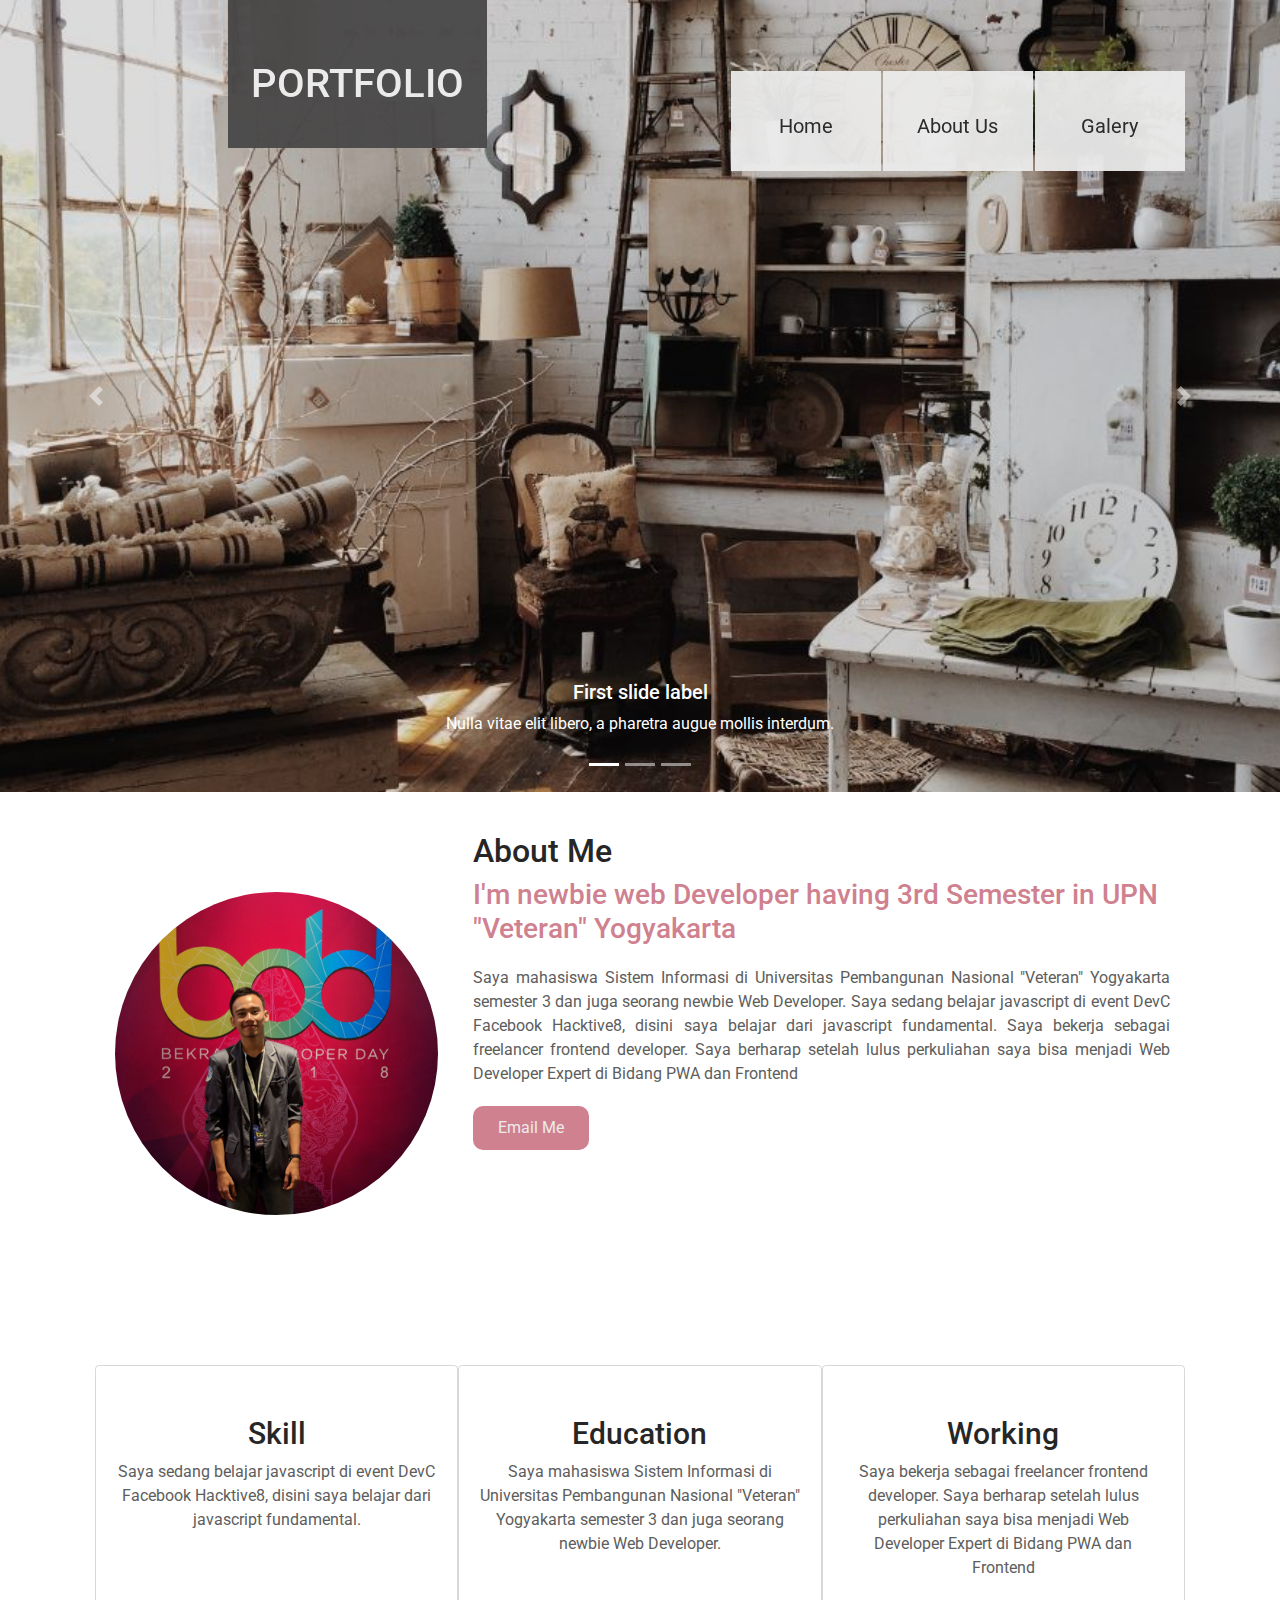
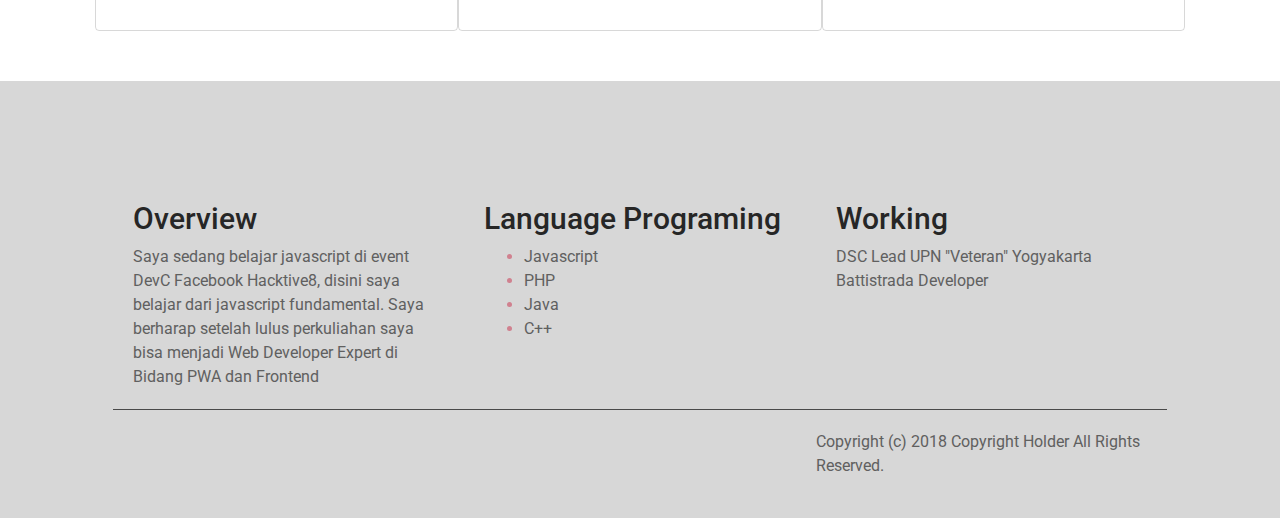
<file: index.html>
<!DOCTYPE html>
<html lang="en">
<head>
  <meta charset="utf-8">
  <meta http-equiv="x-ua-compatible" content="ie=edge">
  <meta name="viewport" content="width=device-width, initial-scale=1.0" />

  <title>Exercise 4</title>
  <link rel="stylesheet" href="https://use.fontawesome.com/releases/v5.8.1/css/all.css" integrity="sha384-50oBUHEmvpQ+1lW4y57PTFmhCaXp0ML5d60M1M7uH2+nqUivzIebhndOJK28anvf" crossorigin="anonymous">
  <link rel="stylesheet" href="https://stackpath.bootstrapcdn.com/bootstrap/4.3.1/css/bootstrap.min.css" integrity="sha384-ggOyR0iXCbMQv3Xipma34MD+dH/1fQ784/j6cY/iJTQUOhcWr7x9JvoRxT2MZw1T" crossorigin="anonymous">
  <link href="https://fonts.googleapis.com/css?family=Roboto&display=swap" rel="stylesheet">
  <link rel="stylesheet" href="style.css">
</head>
<body>

  <!-- navigation bar -->
  <header>
    <div class="nav icon">
      <h1>PORTFOLIO</h1>
    </div>
    <div class="navigation">
      <div class="row">
        <div class="col">
          <a href="index.html">Home</a>
        </div>
        <div class="col">
          <a href="about.html">About Us</a>
        </div>
        <div class="col">
          <a href="galery.html">Galery</a>
        </div>
      </div>
    </div>
  </header>

  <!-- slider -->
  <div id="carouselExampleCaptions" class="carousel slide" data-ride="carousel">

      <ol class="carousel-indicators">
        <li data-target="#carouselExampleCaptions" data-slide-to="0" class="active"></li>
        <li data-target="#carouselExampleCaptions" data-slide-to="1"></li>
        <li data-target="#carouselExampleCaptions" data-slide-to="2"></li>
      </ol>
      <div class="carousel-inner">
        <div class="carousel-item active">
          <img src="img/slide_img_1.jpeg" class="d-block w-100" alt="...">
          <div class="carousel-caption d-none d-md-block">
            <h5>First slide label</h5>
            <p>Nulla vitae elit libero, a pharetra augue mollis interdum.</p>
          </div>
        </div>
        <div class="carousel-item">
          <img src="img/slide_img_2.jpg" class="d-block w-100" alt="...">
          <div class="carousel-caption d-none d-md-block">
            <h5>Second slide label</h5>
            <p>Lorem ipsum dolor sit amet, consectetur adipiscing elit.</p>
          </div>
        </div>
        <div class="carousel-item">
          <img src="img/slide_img_3.jpeg" class="d-block w-100" alt="...">
          <div class="carousel-caption d-none d-md-block">
            <h5>Third slide label</h5>
            <p>Praesent commodo cursus magna, vel scelerisque nisl consectetur.</p>
          </div>
        </div>
      </div>
      <a class="carousel-control-prev" href="#carouselExampleCaptions" role="button" data-slide="prev">
        <span class="carousel-control-prev-icon" aria-hidden="true"></span>
        <span class="sr-only">Previous</span>
      </a>
      <a class="carousel-control-next" href="#carouselExampleCaptions" role="button" data-slide="next">
        <span class="carousel-control-next-icon" aria-hidden="true"></span>
        <span class="sr-only">Next</span>
      </a>
  </div>

  <!-- content bioda -->
  <div class="biodata container">
    <div class="row">
      <div class="col-sm-4">
        <img src="img/foto_profile.png">
      </div>
      <div class="col-sm-8">
        <h2>About Me</h2>
        <h3>I'm newbie web Developer having 3rd Semester in UPN "Veteran" Yogyakarta</h3>
        <article class="">
          <span>Saya mahasiswa Sistem Informasi di Universitas Pembangunan Nasional "Veteran" Yogyakarta semester 3 dan juga seorang newbie Web Developer. Saya sedang belajar javascript di event DevC Facebook Hacktive8, disini saya belajar dari javascript fundamental. Saya bekerja sebagai freelancer frontend developer. Saya berharap setelah lulus perkuliahan saya bisa menjadi Web Developer Expert di Bidang PWA dan Frontend</span><br>
        </article>

        <button type="button" id="email-modal" name="button">Email Me</button>
      </div>
    </div>
  </div>


  <!-- modal -->
  <div id="modal-box-email" class="modal-box">
    <div class="modal-content">
      <div class="close-modal">
        +
      </div>
      <form action="https://formspree.io/rizkyhh1999@gmail.com" method="POST">
        <span>Ask question in here</span>
        <input type="text" class="input" name="name" placeholder="Your Name...">
        <input type="email" class="input" name="_replyto" placeholder="Your Email...">
        <button type="submit">Send</button>
      </form>
    </div>
  </div>

  <!-- content -->
  <div class="content container">
    <div class="row">
      <div class="col-sm-4">
        <i class="fas fa-laptop fa-5x"></i>
        <h2 class="title-content">Skill</h2>
        <span>Saya sedang belajar javascript di event DevC Facebook Hacktive8, disini saya belajar dari javascript fundamental.</span>
      </div>
      <div class="col-sm-4">
        <i class="fas fa-user-graduate fa-5x"></i>
        <h2 class="title-content">Education</h2>
        <span>Saya mahasiswa Sistem Informasi di Universitas Pembangunan Nasional "Veteran" Yogyakarta semester 3 dan juga seorang newbie Web Developer. </span>
      </div>
      <div class="col-sm-4">
        <i class="fas fa-building fa-5x"></i>
        <h2 class="title-content">Working</h2>
        <span>Saya bekerja sebagai freelancer frontend developer. Saya berharap setelah lulus perkuliahan saya bisa menjadi Web Developer Expert di Bidang PWA dan Frontend</span>
      </div>
    </div>
  </div>

  <!-- footer -->
<footer>
  <div class="row">
    <div class="col-sm-4">
      <h2 class="title-content">Overview</h2>
      <span>Saya sedang belajar javascript di event DevC Facebook Hacktive8, disini saya belajar dari javascript fundamental. Saya berharap setelah lulus perkuliahan saya bisa menjadi Web Developer Expert di Bidang PWA dan Frontend</span>
      </div>
    <div class="col-sm-4">
      <h2 class="title-content">Language Programing</h2>
      <ul>
        <li><span>Javascript</span></li>
        <li><span>PHP</span></li>
        <li><span>Java</span></li>
        <li><span>C++</span></li>
      </ul>
    </div>
    <div class="col-sm-4">
      <h2 class="title-content">Working</h2>
      <span>DSC Lead UPN "Veteran" Yogyakarta</span>
      <span>Battistrada Developer</span>
    </div>
  </div>
  <div class="row border-top bottom-footer">
    <div class="col-sm-4 contact-link">
      <a href="https://www.instagram.com/rizky_haphap"><i class="fab fa-instagram fa-2x"></i></a>
      <a href="https://www.linkedin.com/in/rizki-mahfuddin-harahap-46111b14b/"><i class="fab fa-linkedin fa-2x"></i></a>
      <a href="https://github.com/rizkyharahap"><i class="fab fa-github fa-2x"></i></a>
    </div>
    <div class="col">

    </div>
    <div class="col-sm-4">
      <span>Copyright (c) 2018 Copyright Holder All Rights Reserved.</span>
    </div>
  </div>
</footer>

  <script src="https://code.jquery.com/jquery-3.3.1.slim.min.js" integrity="sha384-q8i/X+965DzO0rT7abK41JStQIAqVgRVzpbzo5smXKp4YfRvH+8abtTE1Pi6jizo" crossorigin="anonymous"></script>
  <script src="https://cdnjs.cloudflare.com/ajax/libs/popper.js/1.14.7/umd/popper.min.js" integrity="sha384-UO2eT0CpHqdSJQ6hJty5KVphtPhzWj9WO1clHTMGa3JDZwrnQq4sF86dIHNDz0W1" crossorigin="anonymous"></script>
  <script src="https://stackpath.bootstrapcdn.com/bootstrap/4.3.1/js/bootstrap.min.js" integrity="sha384-JjSmVgyd0p3pXB1rRibZUAYoIIy6OrQ6VrjIEaFf/nJGzIxFDsf4x0xIM+B07jRM" crossorigin="anonymous"></script>
  <!-- <script src="script.js">

  </script> -->
  <script type="text/javascript">
    $(document).ready(function() {
      $('#email-modal').click(function() {
        $('.modal-box').css('display','flex');
      });
      $('.close-modal').click(function functionName() {
        $('.modal-box').css('display','none');
      });
    });
  </script>
</body>
</html>
</file>
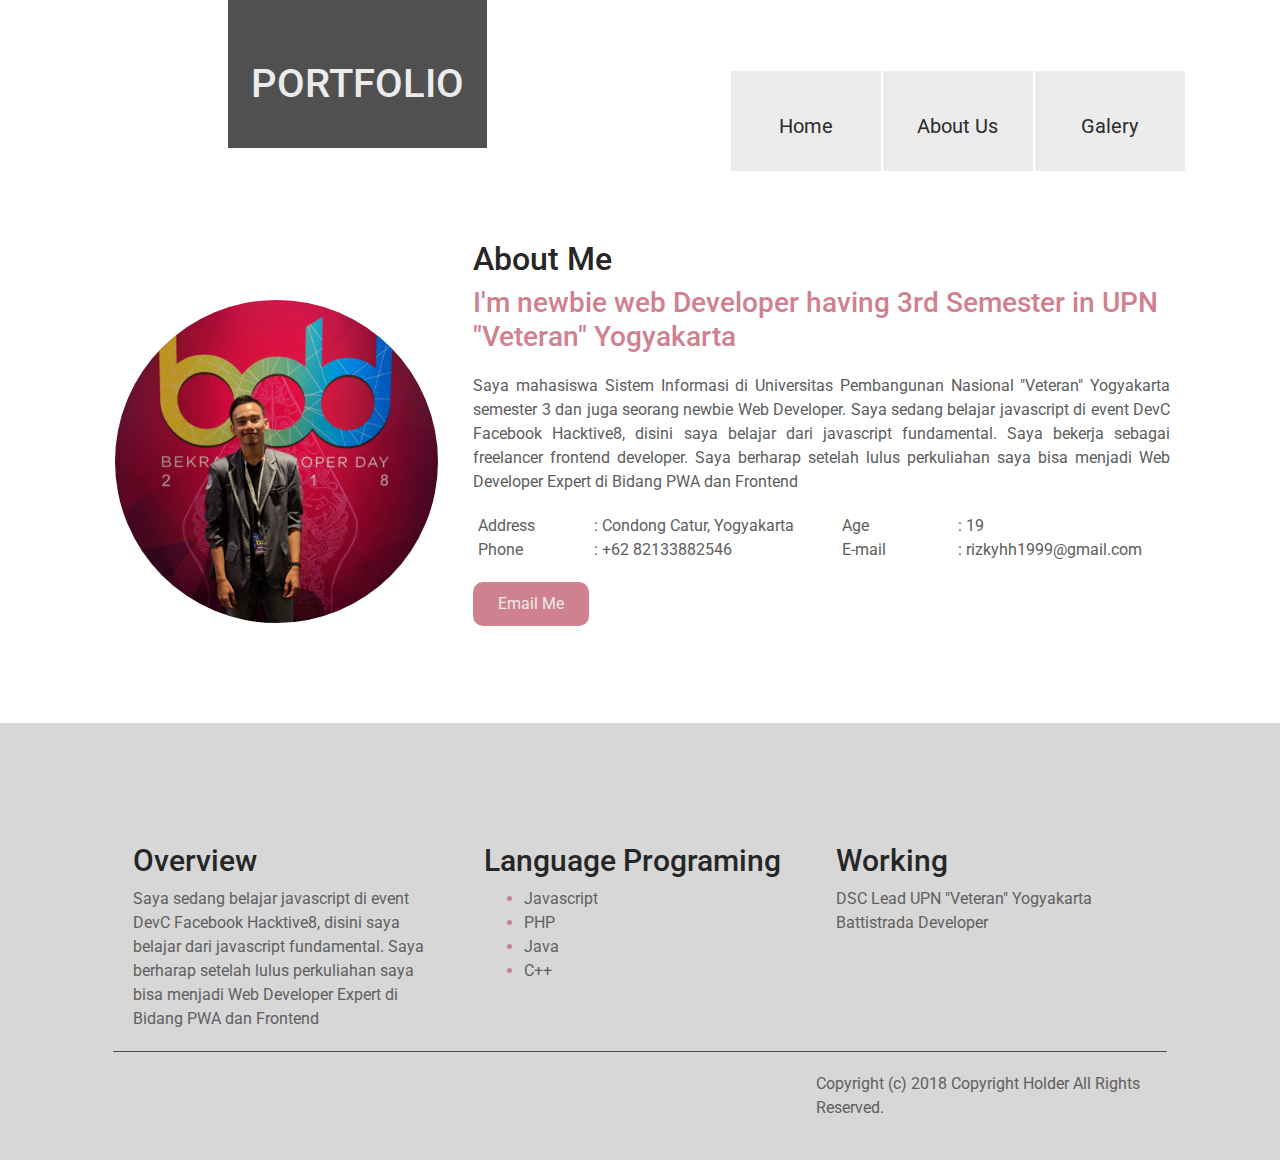
<file: about.html>
<!DOCTYPE html>
<html lang="en">
<head>
  <meta charset="utf-8">
  <meta http-equiv="x-ua-compatible" content="ie=edge">
  <meta name="viewport" content="width=device-width, initial-scale=1.0" />

  <title>Exercise 4</title>
  <link rel="stylesheet" href="https://use.fontawesome.com/releases/v5.8.1/css/all.css" integrity="sha384-50oBUHEmvpQ+1lW4y57PTFmhCaXp0ML5d60M1M7uH2+nqUivzIebhndOJK28anvf" crossorigin="anonymous">
  <link rel="stylesheet" href="https://stackpath.bootstrapcdn.com/bootstrap/4.3.1/css/bootstrap.min.css" integrity="sha384-ggOyR0iXCbMQv3Xipma34MD+dH/1fQ784/j6cY/iJTQUOhcWr7x9JvoRxT2MZw1T" crossorigin="anonymous">
  <link href="https://fonts.googleapis.com/css?family=Roboto&display=swap" rel="stylesheet">
  <link rel="stylesheet" href="style.css">
</head>
<body>

  <!-- navigation bar -->
  <header>
    <div class="nav icon">
      <h1>PORTFOLIO</h1>
    </div>
    <div class="navigation">
      <div class="row">
        <div class="col">
          <a href="index.html">Home</a>
        </div>
        <div class="col">
          <a href="about.html">About Us</a>
        </div>
        <div class="col">
          <a href="galery.html">Galery</a>
        </div>
      </div>
    </div>
  </header>

  <!-- content bioda -->
  <div class="biodata container">
    <div class="row about-us">
      <div class="col-sm-4">
        <img src="img/foto_profile.png">
      </div>
      <div class="col-sm-8">
        <h2>About Me</h2>
        <h3>I'm newbie web Developer having 3rd Semester in UPN "Veteran" Yogyakarta</h3>
        <article class="">
          <span>Saya mahasiswa Sistem Informasi di Universitas Pembangunan Nasional "Veteran" Yogyakarta semester 3 dan juga seorang newbie Web Developer. Saya sedang belajar javascript di event DevC Facebook Hacktive8, disini saya belajar dari javascript fundamental. Saya bekerja sebagai freelancer frontend developer. Saya berharap setelah lulus perkuliahan saya bisa menjadi Web Developer Expert di Bidang PWA dan Frontend</span><br>

        </article>
        <div class="container profile">
          <div class="row">
            <div class="col-md-2">
              <i class="fas fa-map-marker-alt"></i> Address
            </div>
          <div class="col-md-4">
              : Condong Catur, Yogyakarta
            </div>
            <div class="col-md-2">
              <i class="far fa-calendar-alt"></i> Age
            </div>
            <div class="col-md-4">
              : 19
            </div>
          </div>
          <div class="row">
            <div class="col-md-2">
              <i class="fas fa-phone"></i> Phone
            </div>
            <div class="col-md-4">
              : +62 82133882546
            </div>
            <div class="col-md-2">
              <i class="fas fa-envelope"></i> E-mail
            </div>
            <div class="col-md-4">
              : rizkyhh1999@gmail.com
            </div>
          </div>
        </div>

        <button type="button" id="email-modal" name="button">Email Me</button>
      </div>
    </div>
  </div>


  <!-- modal -->
  <div id="modal-box-email" class="modal-box">
    <div class="modal-content">
      <div class="close-modal">
        +
      </div>
      <form action="https://formspree.io/rizkyhh1999@gmail.com" method="POST">
        <span>Ask question in here</span>
        <input type="text" class="input" name="name" placeholder="Your Name...">
        <input type="email" class="input" name="_replyto" placeholder="Your Email...">
        <button type="submit">Send</button>
      </form>
    </div>
  </div>



  <!-- footer -->
  <footer>
    <div class="row">
      <div class="col-sm-4">
        <h2 class="title-content">Overview</h2>
        <span>Saya sedang belajar javascript di event DevC Facebook Hacktive8, disini saya belajar dari javascript fundamental. Saya berharap setelah lulus perkuliahan saya bisa menjadi Web Developer Expert di Bidang PWA dan Frontend</span>
        </div>
      <div class="col-sm-4">
        <h2 class="title-content">Language Programing</h2>
        <ul>
          <li><span>Javascript</span></li>
          <li><span>PHP</span></li>
          <li><span>Java</span></li>
          <li><span>C++</span></li>
        </ul>
      </div>
      <div class="col-sm-4">
        <h2 class="title-content">Working</h2>
        <span>DSC Lead UPN "Veteran" Yogyakarta</span>
        <span>Battistrada Developer</span>
      </div>
    </div>
    <div class="row border-top bottom-footer">
      <div class="col-sm-4 contact-link">
        <a href="https://www.instagram.com/rizky_haphap"><i class="fab fa-instagram fa-2x"></i></a>
        <a href="https://www.linkedin.com/in/rizki-mahfuddin-harahap-46111b14b/"><i class="fab fa-linkedin fa-2x"></i></a>
        <a href="https://github.com/rizkyharahap"><i class="fab fa-github fa-2x"></i></a>
      </div>
      <div class="col">

      </div>
      <div class="col-sm-4">
        <span>Copyright (c) 2018 Copyright Holder All Rights Reserved.</span>
      </div>
    </div>
  </footer>

  <script src="https://code.jquery.com/jquery-3.3.1.slim.min.js" integrity="sha384-q8i/X+965DzO0rT7abK41JStQIAqVgRVzpbzo5smXKp4YfRvH+8abtTE1Pi6jizo" crossorigin="anonymous"></script>
  <script src="https://cdnjs.cloudflare.com/ajax/libs/popper.js/1.14.7/umd/popper.min.js" integrity="sha384-UO2eT0CpHqdSJQ6hJty5KVphtPhzWj9WO1clHTMGa3JDZwrnQq4sF86dIHNDz0W1" crossorigin="anonymous"></script>
  <script src="https://stackpath.bootstrapcdn.com/bootstrap/4.3.1/js/bootstrap.min.js" integrity="sha384-JjSmVgyd0p3pXB1rRibZUAYoIIy6OrQ6VrjIEaFf/nJGzIxFDsf4x0xIM+B07jRM" crossorigin="anonymous"></script>
  <!-- <script src="script.js">

  </script> -->
  <script type="text/javascript">
    $(document).ready(function() {
      $('#email-modal').click(function() {
        $('.modal-box').css('display','flex');
      });
      $('.close-modal').click(function functionName() {
        $('.modal-box').css('display','none');
      });
    });
  </script>
</body>
</html>
</file>
<file: style.css>
body {
  margin: 0;
  font-family: 'Roboto', sans-serif;
  color: rgb(93, 93, 93);
}
button {
  padding: 10px 25px;
  background-color: rgb(208, 129, 143);
  color: rgb(235, 235, 235);
  border: none;
  border-radius: 10px;
}
button:hover {
  color: rgb(208, 129, 143);
  background-color: rgb(142, 141, 141);
}
/* icon header */
.icon {
  padding: 40px 0;
  background-color: rgba(74, 73, 73, 0.96);
}
.icon h1 {
  margin: auto;
  color: rgb(235, 235, 235);
}
/* navigation */
.navigation .row {
  margin: 0;
}
.navigation .col {
  padding: 0;
  text-align: center;
  background-color: rgba(235, 235, 235,0.95);
}
.navigation a {
  width: 100%;
  padding: 20px 0;
  display: block;
  text-decoration: none;
  color: rgb(43, 43, 43);
}
.navigation a:hover {
  background-color: rgb(208, 129, 143);
  color: rgb(235, 235, 235);
}
/* slider */
#carouselExampleCaptions img {
  height: 500px;
  object-fit: cover;
}
/* biodata */

.biodata h2{
  color:rgb(38, 38, 38);
}
.biodata h3 {
  color: rgb(208, 129, 143);
}
.biodata img {
  border-radius: 100%;
  width: 100%;
}
.biodata .col-sm-4{
  border: none !important;
}
.biodata article{
  text-align: justify;
  margin: 20px 0;
}

/* modal */
.modal-box{
  height: 100%;
  width:100%;
  background-color: rgba(0, 0, 0, 0.7);
  position: fixed;
  z-index: 1500;
  top:0;
  justify-content: center;
  align-items: center;
  display: none;
}
.modal-content {
  width: 90%;
  height: 300px;
  padding: 20px;
  text-align: center;
}
input{
  width: 90%;
  display: block;
  margin: 15px auto;
  padding: 10px 15px;
  border-radius: 20px;
  border: none;
  background-color: rgba(226, 226, 226, 0.51);
}
form {
  margin-top: 30px;
}
.close-modal{
  position: absolute;
  right: -10px;
  font-size: 42px;
  transform: rotate(45deg);
  cursor: pointer;
  top:0;
  height: 0;
}
/* content */
.container {
  padding: 40px;
}
.container .col-sm-4 {
  padding: 50px 20px;
  margin: 10px 0;
  border: 1px solid rgba(125, 125, 125,0.3);
  border-radius: 4px;
  text-align: center;
}
.content .fas {
  color: rgb(208, 129, 143);
  margin-bottom: 20px;
}
.title-content{
  font-size: 30px;
  color:rgb(38, 38, 38);
}
.profile {
  padding: 0;
  margin-bottom: 20px;
}
.profile .fas , .profile .far{
  margin-right: 5px;
}
/* footer */
footer {
  background-color: rgb(215, 215, 215);
  padding: 20px 10%;
  padding-top: 100px;
}
footer .col-sm-4 {
  padding: 20px;
}
footer li {
  color: rgb(208, 129, 143);
}
footer span {
  color: rgb(96, 96, 96);
}
.border-top {
border-top: 1px solid rgb(73, 73, 73) !important;
}
.contact-link a {
  margin: 0 5px;
  color: rgb(73, 73, 73) ;
}
.bottom-footer .col-sm-4 {
  padding: 20px 0px;
}
.container  .unbordered {
  border: none;
}

 /* Large devices (desktops, 992px and up) */
@media (min-width: 992px) {
  header {
    position: absolute;
    z-index: 1000;
  }
  .icon {
    padding: 40px 5%;
    padding-top: 60px;
    position: absolute;
    left: 20%;
    }
  .navigation {
    position: relative;
    left: 110%;
    top: 70px;
  }
  .navigation .col {
    width: 150px;
    margin: 1px;
  }
  .navigation a {
    padding-top: 40px;
    height: 100px;
    font-size: 20px;
  }
  .about-us{
    margin-top: 200px;
  }
  /* slider */
  #carouselExampleCaptions img {
    height: 792px;
    object-fit: cover;
  }
  .modal-content {
    width: 40%;
  }
  input{
    width: 90%;
  }
}

/* Extra large devices (large desktops, 1200px and up) */
@media (min-width: 1200px) {
  .icon {
    left: 50%;
    }
  .navigation{
    left: 160%;
  }

}
</file>
